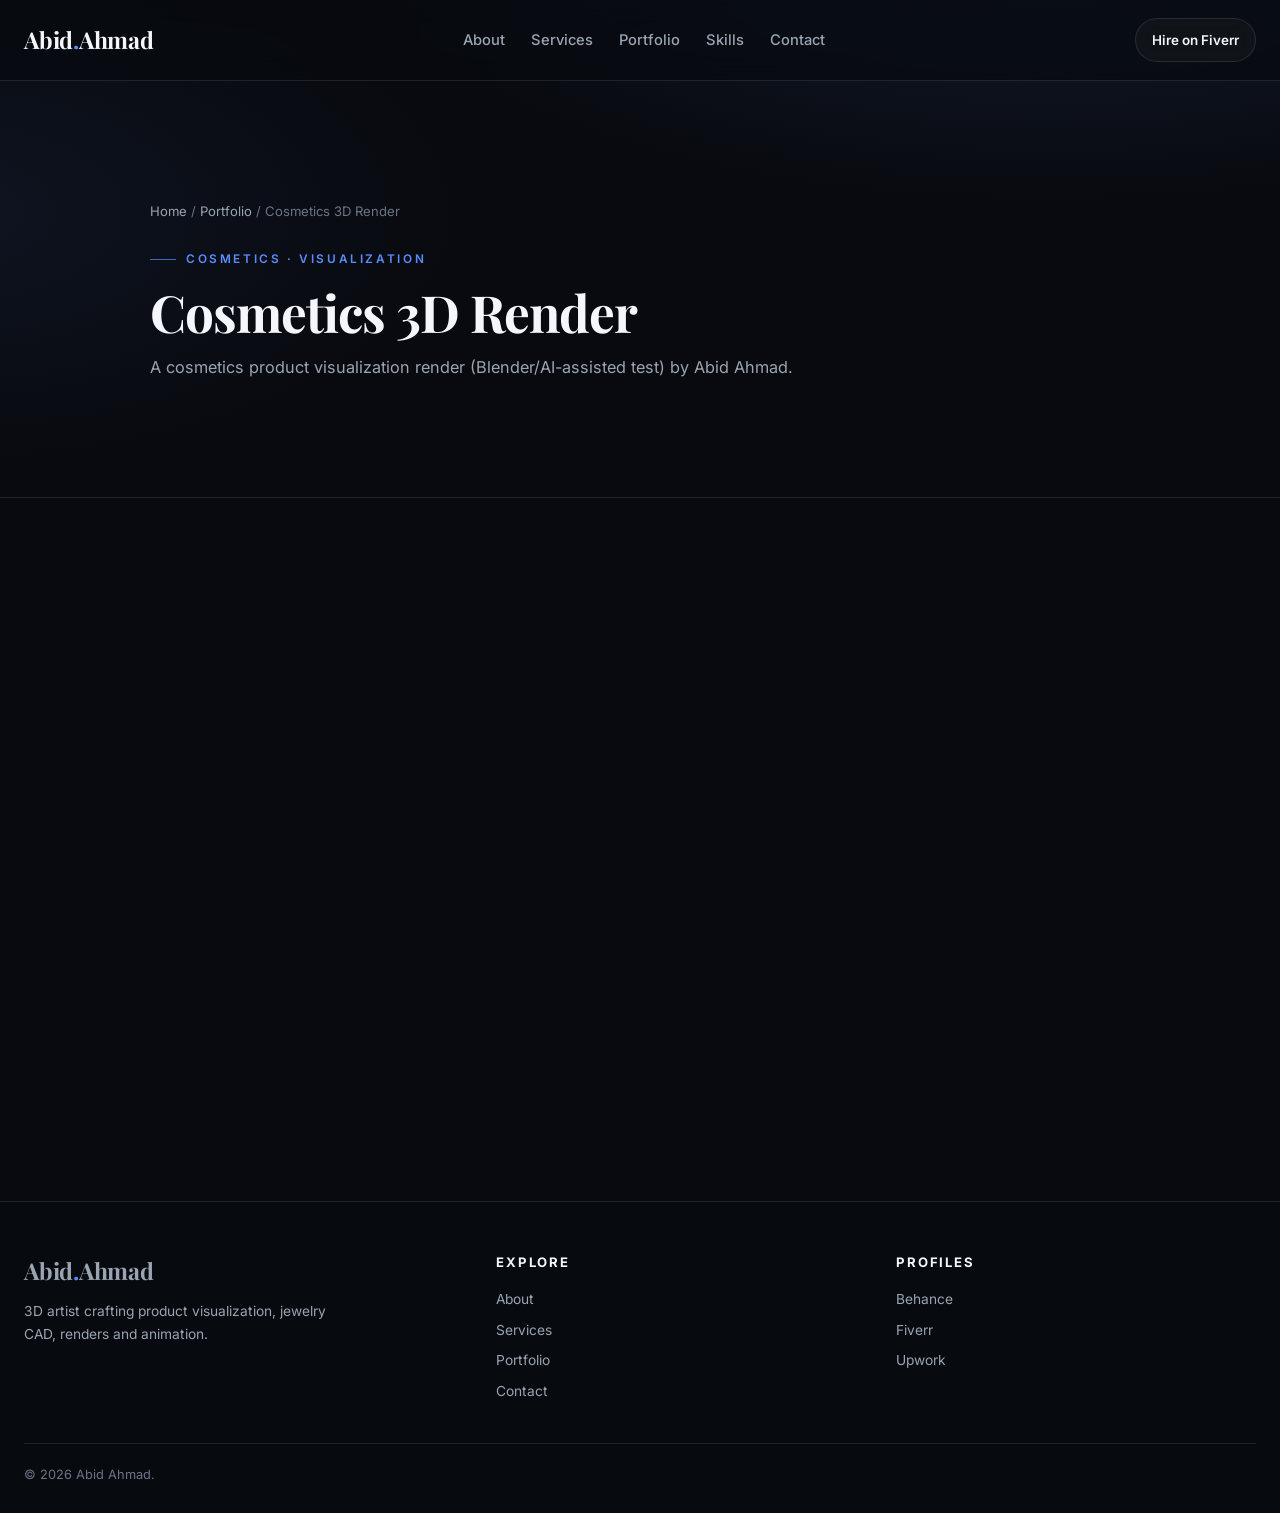
<file: projects/cosmetics.html>
<!DOCTYPE html>
<html lang="en">
<head>
<meta charset="UTF-8">
<meta name="viewport" content="width=device-width,initial-scale=1">
<title>Cosmetics 3D Render — Abid Ahmad</title>
<meta name="description" content="Case study: cosmetics product 3D render by Abid Ahmad (including AI-assisted Blender render test).">
<link rel="canonical" href="https://abidahmad3d.org/projects/cosmetics.html">
<meta property="og:title" content="Cosmetics 3D Render — Abid Ahmad">
<meta property="og:image" content="https://abidahmad3d.org/assets/cosmeticsblndrndrAItest.jpg">
<link rel="icon" type="image/svg+xml" href="data:image/svg+xml,%3Csvg xmlns='http://www.w3.org/2000/svg' viewBox='0 0 64 64'%3E%3Crect width='64' height='64' rx='14' fill='%23080a0f'/%3E%3Ctext x='50%25' y='54%25' text-anchor='middle' font-family='serif' font-size='34' fill='%235b8cff'%3EAA%3C/text%3E%3C/svg%3E">
<link rel="preconnect" href="https://fonts.googleapis.com">
<link rel="preconnect" href="https://fonts.gstatic.com" crossorigin>
<link href="https://fonts.googleapis.com/css2?family=Inter:wght@300;400;500;600;700&family=Playfair+Display:wght@600;700&display=swap" rel="stylesheet">
<link rel="stylesheet" href="../styles.css">
</head>
<body>
<header class="site-header">
  <div class="container nav">
    <a class="logo" href="../index.html">Abid<span>.</span>Ahmad</a>
    <button class="hamburger" id="hamburger" aria-label="Toggle menu">☰</button>
    <nav class="nav-links" id="navlinks" aria-label="Primary">
      <a href="../index.html#about">About</a><a href="../index.html#services">Services</a><a href="../index.html#portfolio">Portfolio</a><a href="../index.html#skills">Skills</a><a href="../index.html#contact">Contact</a>
    </nav>
    <div class="nav-cta"><a class="btn btn--ghost btn--sm" href="https://www.fiverr.com/abidahmadullah" target="_blank" rel="noopener">Hire on Fiverr</a></div>
  </div>
</header>
<section class="page-hero">
  <div class="container">
    <div class="breadcrumbs"><a href="../index.html">Home</a> / <a href="../index.html#portfolio">Portfolio</a> / Cosmetics 3D Render</div>
    <span class="kicker">Cosmetics · Visualization</span>
    <h1 class="section-title" style="font-size:clamp(2.2rem,4vw,3.4rem)">Cosmetics 3D Render</h1>
    <p class="section-sub" style="max-width:760px">A cosmetics product visualization render (Blender/AI-assisted test) by Abid Ahmad.</p>
  </div>
</section>
<main class="section">
  <div class="container case-grid">
    <div class="case-hero-img reveal">
      <img src="../assets/cosmeticsblndrndrAItest.jpg" alt="Cosmetics 3D render">
    </div>
    <div class="case-body reveal">
      <div class="case-meta">
        <div><strong>Category</strong><span>Cosmetics</span></div>
        <div><strong>Focus</strong><span>Product visualization</span></div>
        <div><strong>Source</strong><span>Local asset (cosmeticsblndrndrAItest.jpg)</span></div>
        <div><strong>Status</strong><span>Case study draft</span></div>
      </div>
      <h2>Project overview</h2>
      <p>Cosmetics product render created as a visualization test. Specific product, client, and production details are available on request; placeholders are used rather than invented information.</p>
      <div style="margin-top:30px;display:flex;gap:12px;flex-wrap:wrap">
        <a class="btn btn--primary" href="../index.html#contact">Discuss a similar project</a>
      </div>
    </div>
  </div>
</main>
<footer>
  <div class="container footer-grid">
    <div><div class="logo" style="margin-bottom:10px">Abid<span>.</span>Ahmad</div><p style="color:var(--muted);font-size:.86rem;margin:0;max-width:320px">3D artist crafting product visualization, jewelry CAD, renders and animation.</p></div>
    <div><h5>Explore</h5><a href="../index.html#about">About</a><a href="../index.html#services">Services</a><a href="../index.html#portfolio">Portfolio</a><a href="../index.html#contact">Contact</a></div>
    <div><h5>Profiles</h5><a href="https://www.behance.net/abidahmadullah3d" target="_blank" rel="noopener">Behance</a><a href="https://www.fiverr.com/abidahmadullah" target="_blank" rel="noopener">Fiverr</a><a href="https://www.upwork.com/freelancers/~01fbfe8b749241e0c5" target="_blank" rel="noopener">Upwork</a></div>
  </div>
  <div class="container footer-bottom"><div>© <span id="yr"></span> Abid Ahmad.</div></div>
</footer>
<script>
  const hamburger=document.getElementById('hamburger');const navlinks=document.getElementById('navlinks');
  hamburger?.addEventListener('click',()=>navlinks.classList.toggle('open'));
  navlinks?.querySelectorAll('a').forEach(a=>a.addEventListener('click',()=>navlinks.classList.remove('open')));
  const yr=document.getElementById('yr');if(yr)yr.textContent=new Date().getFullYear();
</script>
</body>
</html>
</file>
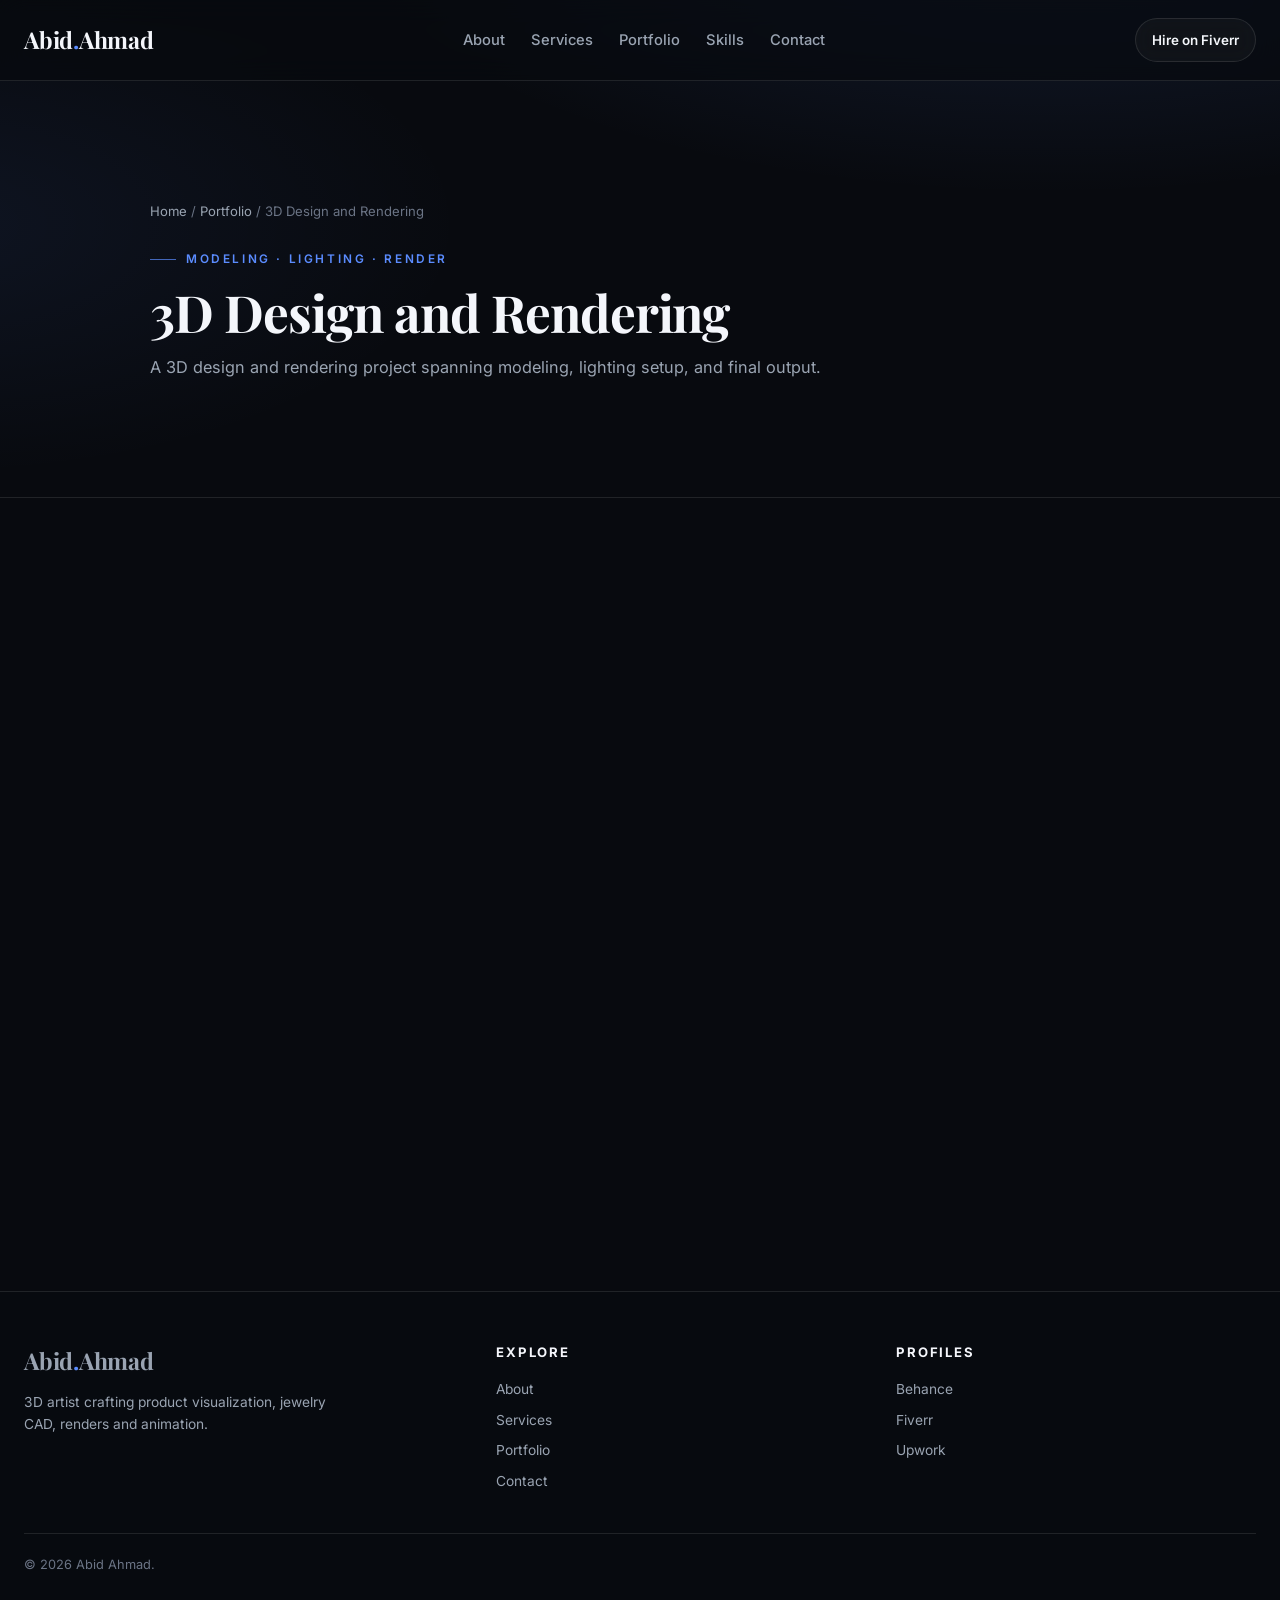
<file: projects/design-render.html>
<!DOCTYPE html>
<html lang="en">
<head>
<meta charset="UTF-8">
<meta name="viewport" content="width=device-width,initial-scale=1">
<title>3D Design and Rendering — Abid Ahmad</title>
<meta name="description" content="Case study: 3D design and rendering by Abid Ahmad covering modeling, lighting and render.">
<link rel="canonical" href="https://abidahmad3d.org/projects/design-render.html">
<meta property="og:title" content="3D Design and Rendering — Abid Ahmad">
<meta property="og:image" content="https://abidahmad3d.org/assets/design-render.png">
<link rel="icon" type="image/svg+xml" href="data:image/svg+xml,%3Csvg xmlns='http://www.w3.org/2000/svg' viewBox='0 0 64 64'%3E%3Crect width='64' height='64' rx='14' fill='%23080a0f'/%3E%3Ctext x='50%25' y='54%25' text-anchor='middle' font-family='serif' font-size='34' fill='%235b8cff'%3EAA%3C/text%3E%3C/svg%3E">
<link rel="preconnect" href="https://fonts.googleapis.com">
<link rel="preconnect" href="https://fonts.gstatic.com" crossorigin>
<link href="https://fonts.googleapis.com/css2?family=Inter:wght@300;400;500;600;700&family=Playfair+Display:wght@600;700&display=swap" rel="stylesheet">
<link rel="stylesheet" href="../styles.css">
</head>
<body>
<header class="site-header">
  <div class="container nav">
    <a class="logo" href="../index.html">Abid<span>.</span>Ahmad</a>
    <button class="hamburger" id="hamburger" aria-label="Toggle menu">☰</button>
    <nav class="nav-links" id="navlinks" aria-label="Primary">
      <a href="../index.html#about">About</a><a href="../index.html#services">Services</a><a href="../index.html#portfolio">Portfolio</a><a href="../index.html#skills">Skills</a><a href="../index.html#contact">Contact</a>
    </nav>
    <div class="nav-cta"><a class="btn btn--ghost btn--sm" href="https://www.fiverr.com/abidahmadullah" target="_blank" rel="noopener">Hire on Fiverr</a></div>
  </div>
</header>
<section class="page-hero">
  <div class="container">
    <div class="breadcrumbs"><a href="../index.html">Home</a> / <a href="../index.html#portfolio">Portfolio</a> / 3D Design and Rendering</div>
    <span class="kicker">Modeling · Lighting · Render</span>
    <h1 class="section-title" style="font-size:clamp(2.2rem,4vw,3.4rem)">3D Design and Rendering</h1>
    <p class="section-sub" style="max-width:760px">A 3D design and rendering project spanning modeling, lighting setup, and final output.</p>
  </div>
</section>
<main class="section">
  <div class="container case-grid">
    <div class="case-hero-img reveal">
      <img src="../assets/design-render.png" alt="3D design and rendering">
    </div>
    <div class="case-body reveal">
      <div class="case-meta">
        <div><strong>Category</strong><span>3D Design</span></div>
        <div><strong>Focus</strong><span>Modeling, lighting, render</span></div>
        <div><strong>Source</strong><span>Published on Behance</span></div>
      </div>
      <h2>Project overview</h2>
      <p>Combines modeling, lighting, and rendering work into a single presented piece, demonstrating end-to-end 3D visualization capability.</p>
      <h2>Notes</h2>
      <p>Client context and production specifics beyond the Behance publication are intentionally not fabricated.</p>
      <div style="margin-top:30px;display:flex;gap:12px;flex-wrap:wrap">
        <a class="btn btn--primary" href="../index.html#contact">Discuss a similar project</a>
        <a class="btn btn--ghost" href="https://www.behance.net/gallery/211129597/3D-design-and-rendering" target="_blank" rel="noopener">View on Behance ↗</a>
      </div>
    </div>
  </div>
</main>
<footer>
  <div class="container footer-grid">
    <div><div class="logo" style="margin-bottom:10px">Abid<span>.</span>Ahmad</div><p style="color:var(--muted);font-size:.86rem;margin:0;max-width:320px">3D artist crafting product visualization, jewelry CAD, renders and animation.</p></div>
    <div><h5>Explore</h5><a href="../index.html#about">About</a><a href="../index.html#services">Services</a><a href="../index.html#portfolio">Portfolio</a><a href="../index.html#contact">Contact</a></div>
    <div><h5>Profiles</h5><a href="https://www.behance.net/abidahmadullah3d" target="_blank" rel="noopener">Behance</a><a href="https://www.fiverr.com/abidahmadullah" target="_blank" rel="noopener">Fiverr</a><a href="https://www.upwork.com/freelancers/~01fbfe8b749241e0c5" target="_blank" rel="noopener">Upwork</a></div>
  </div>
  <div class="container footer-bottom"><div>© <span id="yr"></span> Abid Ahmad.</div></div>
</footer>
<script>
  const hamburger=document.getElementById('hamburger');const navlinks=document.getElementById('navlinks');
  hamburger?.addEventListener('click',()=>navlinks.classList.toggle('open'));
  navlinks?.querySelectorAll('a').forEach(a=>a.addEventListener('click',()=>navlinks.classList.remove('open')));
  const yr=document.getElementById('yr');if(yr)yr.textContent=new Date().getFullYear();
</script>
</body>
</html>
</file>
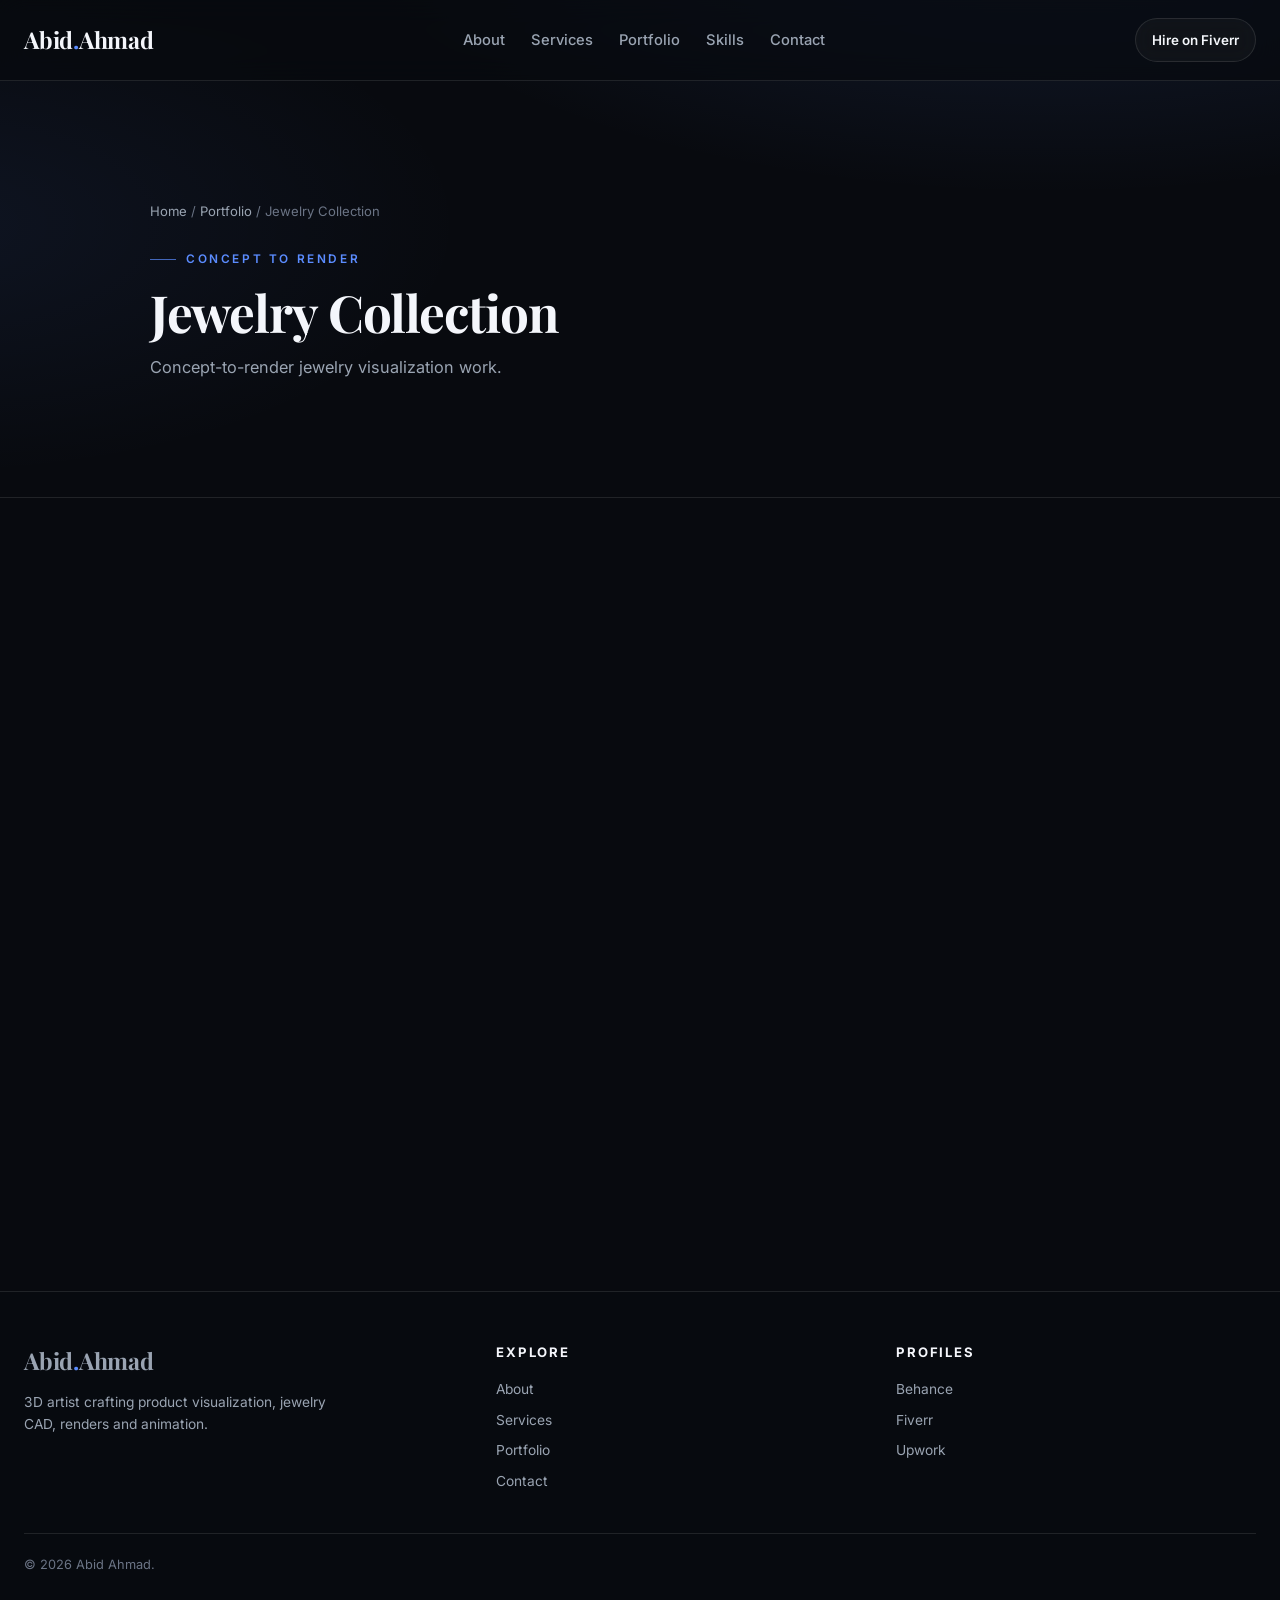
<file: projects/jewelry.html>
<!DOCTYPE html>
<html lang="en">
<head>
<meta charset="UTF-8">
<meta name="viewport" content="width=device-width,initial-scale=1">
<title>Jewelry Collection — Abid Ahmad</title>
<meta name="description" content="Case study: jewelry 3D design rendered from concept by Abid Ahmad.">
<link rel="canonical" href="https://abidahmad3d.org/projects/jewelry.html">
<meta property="og:title" content="Jewelry Collection — Abid Ahmad">
<meta property="og:image" content="https://abidahmad3d.org/assets/jewelry.jpg">
<link rel="icon" type="image/svg+xml" href="data:image/svg+xml,%3Csvg xmlns='http://www.w3.org/2000/svg' viewBox='0 0 64 64'%3E%3Crect width='64' height='64' rx='14' fill='%23080a0f'/%3E%3Ctext x='50%25' y='54%25' text-anchor='middle' font-family='serif' font-size='34' fill='%235b8cff'%3EAA%3C/text%3E%3C/svg%3E">
<link rel="preconnect" href="https://fonts.googleapis.com">
<link rel="preconnect" href="https://fonts.gstatic.com" crossorigin>
<link href="https://fonts.googleapis.com/css2?family=Inter:wght@300;400;500;600;700&family=Playfair+Display:wght@600;700&display=swap" rel="stylesheet">
<link rel="stylesheet" href="../styles.css">
</head>
<body>
<header class="site-header">
  <div class="container nav">
    <a class="logo" href="../index.html">Abid<span>.</span>Ahmad</a>
    <button class="hamburger" id="hamburger" aria-label="Toggle menu">☰</button>
    <nav class="nav-links" id="navlinks" aria-label="Primary">
      <a href="../index.html#about">About</a><a href="../index.html#services">Services</a><a href="../index.html#portfolio">Portfolio</a><a href="../index.html#skills">Skills</a><a href="../index.html#contact">Contact</a>
    </nav>
    <div class="nav-cta"><a class="btn btn--ghost btn--sm" href="https://www.fiverr.com/abidahmadullah" target="_blank" rel="noopener">Hire on Fiverr</a></div>
  </div>
</header>
<section class="page-hero">
  <div class="container">
    <div class="breadcrumbs"><a href="../index.html">Home</a> / <a href="../index.html#portfolio">Portfolio</a> / Jewelry Collection</div>
    <span class="kicker">Concept to render</span>
    <h1 class="section-title" style="font-size:clamp(2.2rem,4vw,3.4rem)">Jewelry Collection</h1>
    <p class="section-sub" style="max-width:760px">Concept-to-render jewelry visualization work.</p>
  </div>
</section>
<main class="section">
  <div class="container case-grid">
    <div class="case-hero-img reveal">
      <img src="../assets/jewelry.jpg" alt="Jewelry 3D design">
    </div>
    <div class="case-body reveal">
      <div class="case-meta">
        <div><strong>Category</strong><span>Jewelry 3D</span></div>
        <div><strong>Focus</strong><span>Concept to render</span></div>
        <div><strong>Source</strong><span>Published on Behance</span></div>
      </div>
      <h2>Project overview</h2>
      <p>A jewelry visualization project taking pieces from concept direction through to final rendered presentation imagery.</p>
      <h2>Notes</h2>
      <p>Additional brief, timeline, and process detail are not documented in the available sources and are left as placeholders.</p>
      <div style="margin-top:30px;display:flex;gap:12px;flex-wrap:wrap">
        <a class="btn btn--primary" href="../index.html#contact">Discuss a similar project</a>
        <a class="btn btn--ghost" href="https://www.behance.net/gallery/225939955/Jewelry" target="_blank" rel="noopener">View on Behance ↗</a>
      </div>
    </div>
  </div>
</main>
<footer>
  <div class="container footer-grid">
    <div><div class="logo" style="margin-bottom:10px">Abid<span>.</span>Ahmad</div><p style="color:var(--muted);font-size:.86rem;margin:0;max-width:320px">3D artist crafting product visualization, jewelry CAD, renders and animation.</p></div>
    <div><h5>Explore</h5><a href="../index.html#about">About</a><a href="../index.html#services">Services</a><a href="../index.html#portfolio">Portfolio</a><a href="../index.html#contact">Contact</a></div>
    <div><h5>Profiles</h5><a href="https://www.behance.net/abidahmadullah3d" target="_blank" rel="noopener">Behance</a><a href="https://www.fiverr.com/abidahmadullah" target="_blank" rel="noopener">Fiverr</a><a href="https://www.upwork.com/freelancers/~01fbfe8b749241e0c5" target="_blank" rel="noopener">Upwork</a></div>
  </div>
  <div class="container footer-bottom"><div>© <span id="yr"></span> Abid Ahmad.</div></div>
</footer>
<script>
  const hamburger=document.getElementById('hamburger');const navlinks=document.getElementById('navlinks');
  hamburger?.addEventListener('click',()=>navlinks.classList.toggle('open'));
  navlinks?.querySelectorAll('a').forEach(a=>a.addEventListener('click',()=>navlinks.classList.remove('open')));
  const yr=document.getElementById('yr');if(yr)yr.textContent=new Date().getFullYear();
</script>
</body>
</html>
</file>
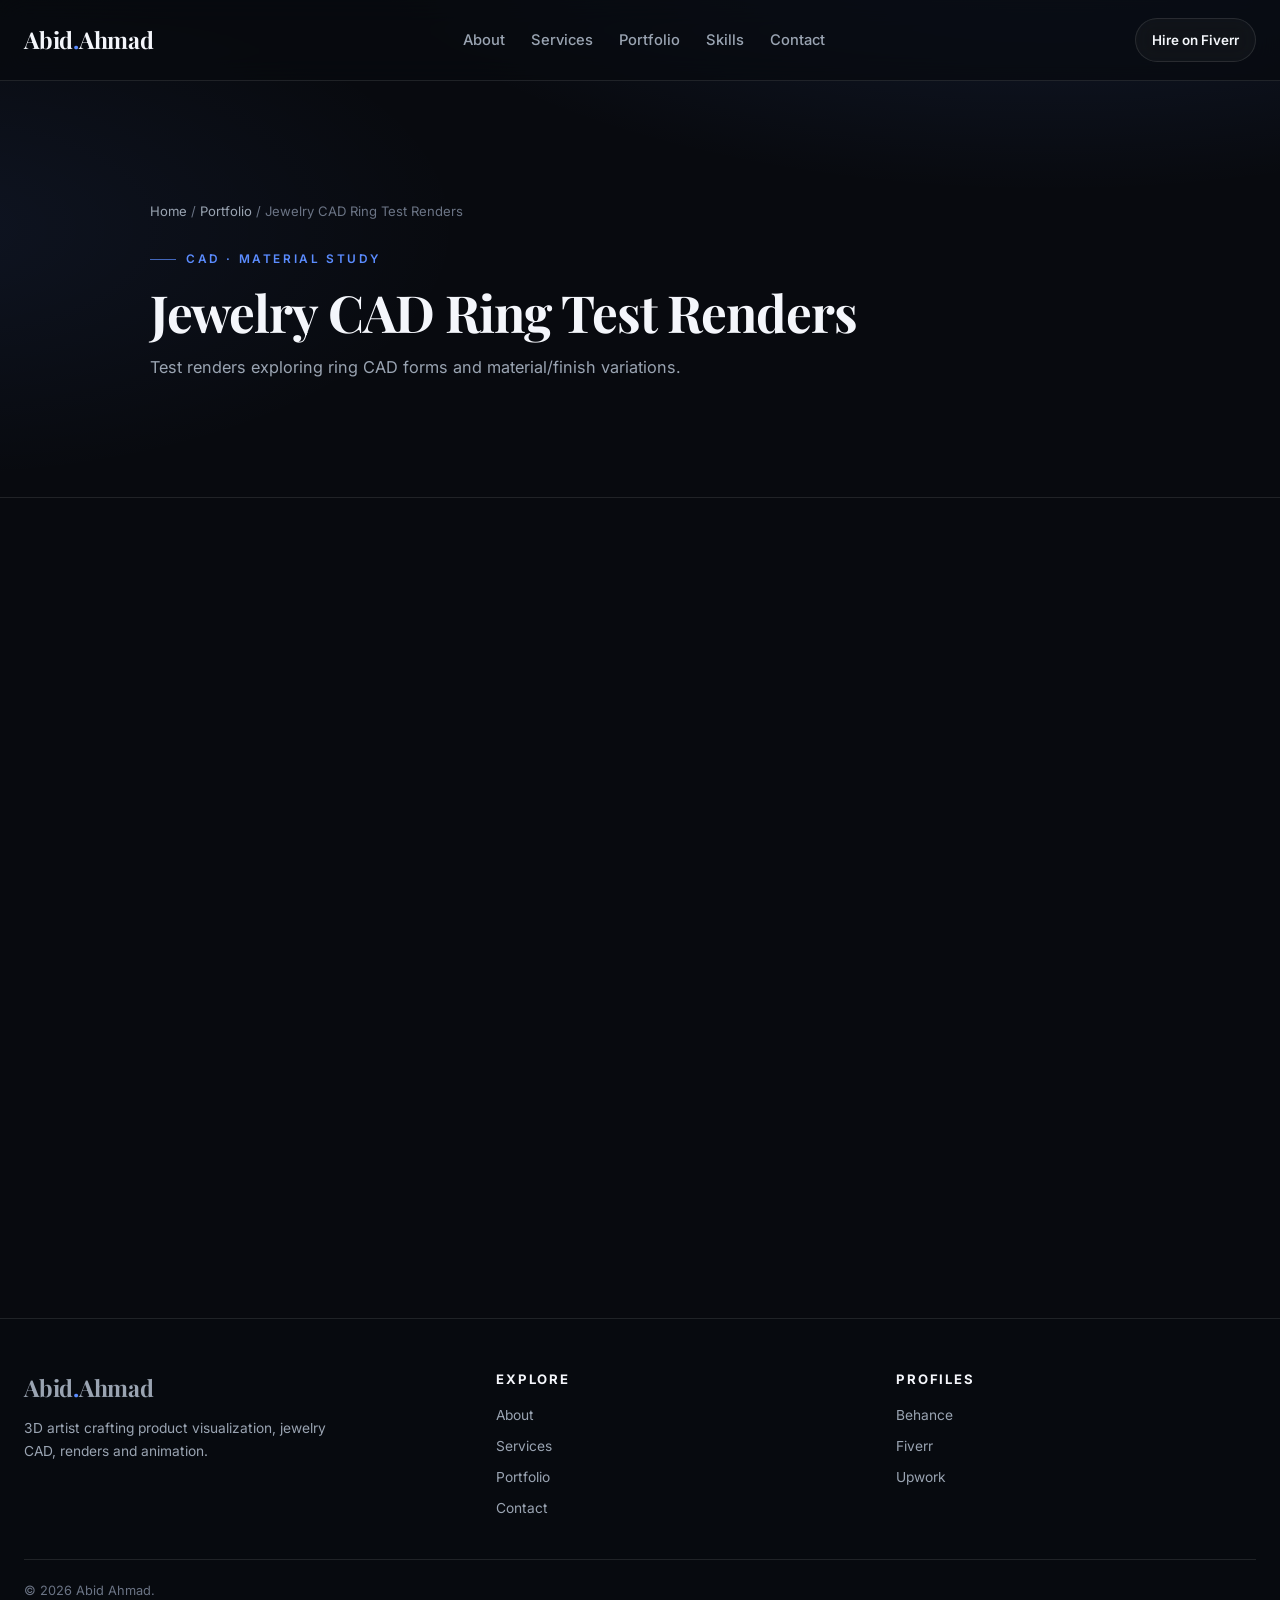
<file: projects/ring-test.html>
<!DOCTYPE html>
<html lang="en">
<head>
<meta charset="UTF-8">
<meta name="viewport" content="width=device-width,initial-scale=1">
<title>Jewelry CAD Ring Test Renders — Abid Ahmad</title>
<meta name="description" content="Case study: jewelry CAD ring test renders and material studies by Abid Ahmad.">
<link rel="canonical" href="https://abidahmad3d.org/projects/ring-test.html">
<meta property="og:title" content="Jewelry CAD Ring Test Renders — Abid Ahmad">
<meta property="og:image" content="https://abidahmad3d.org/assets/ring-test.jpg">
<link rel="icon" type="image/svg+xml" href="data:image/svg+xml,%3Csvg xmlns='http://www.w3.org/2000/svg' viewBox='0 0 64 64'%3E%3Crect width='64' height='64' rx='14' fill='%23080a0f'/%3E%3Ctext x='50%25' y='54%25' text-anchor='middle' font-family='serif' font-size='34' fill='%235b8cff'%3EAA%3C/text%3E%3C/svg%3E">
<link rel="preconnect" href="https://fonts.googleapis.com">
<link rel="preconnect" href="https://fonts.gstatic.com" crossorigin>
<link href="https://fonts.googleapis.com/css2?family=Inter:wght@300;400;500;600;700&family=Playfair+Display:wght@600;700&display=swap" rel="stylesheet">
<link rel="stylesheet" href="../styles.css">
</head>
<body>
<header class="site-header">
  <div class="container nav">
    <a class="logo" href="../index.html">Abid<span>.</span>Ahmad</a>
    <button class="hamburger" id="hamburger" aria-label="Toggle menu">☰</button>
    <nav class="nav-links" id="navlinks" aria-label="Primary">
      <a href="../index.html#about">About</a><a href="../index.html#services">Services</a><a href="../index.html#portfolio">Portfolio</a><a href="../index.html#skills">Skills</a><a href="../index.html#contact">Contact</a>
    </nav>
    <div class="nav-cta"><a class="btn btn--ghost btn--sm" href="https://www.fiverr.com/abidahmadullah" target="_blank" rel="noopener">Hire on Fiverr</a></div>
  </div>
</header>
<section class="page-hero">
  <div class="container">
    <div class="breadcrumbs"><a href="../index.html">Home</a> / <a href="../index.html#portfolio">Portfolio</a> / Jewelry CAD Ring Test Renders</div>
    <span class="kicker">CAD · Material study</span>
    <h1 class="section-title" style="font-size:clamp(2.2rem,4vw,3.4rem)">Jewelry CAD Ring Test Renders</h1>
    <p class="section-sub" style="max-width:760px">Test renders exploring ring CAD forms and material/finish variations.</p>
  </div>
</section>
<main class="section">
  <div class="container case-grid">
    <div class="case-hero-img reveal">
      <img src="../assets/ring-test.jpg" alt="Jewelry CAD ring test renders">
    </div>
    <div class="case-body reveal">
      <div class="case-meta">
        <div><strong>Category</strong><span>Jewelry CAD</span></div>
        <div><strong>Focus</strong><span>CAD forms, material study</span></div>
        <div><strong>Source</strong><span>Published on Behance</span></div>
        <div><strong>Status</strong><span>Case study draft</span></div>
      </div>
      <h2>Project overview</h2>
      <p>A set of jewelry CAD ring studies examining form, surface detail, and material response through test renders. Useful as exploration of variations prior to committing to a final print-ready design.</p>
      <h2>Notes</h2>
      <p>Specific client, brief, and production steps beyond the Behance publication are not documented here. Placeholders are used rather than invented details.</p>
      <div style="margin-top:30px;display:flex;gap:12px;flex-wrap:wrap">
        <a class="btn btn--primary" href="../index.html#contact">Discuss a similar project</a>
        <a class="btn btn--ghost" href="https://www.behance.net/gallery/226329137/Jewelry-CAD-ring-test-renders" target="_blank" rel="noopener">View on Behance ↗</a>
      </div>
    </div>
  </div>
</main>
<footer>
  <div class="container footer-grid">
    <div><div class="logo" style="margin-bottom:10px">Abid<span>.</span>Ahmad</div><p style="color:var(--muted);font-size:.86rem;margin:0;max-width:320px">3D artist crafting product visualization, jewelry CAD, renders and animation.</p></div>
    <div><h5>Explore</h5><a href="../index.html#about">About</a><a href="../index.html#services">Services</a><a href="../index.html#portfolio">Portfolio</a><a href="../index.html#contact">Contact</a></div>
    <div><h5>Profiles</h5><a href="https://www.behance.net/abidahmadullah3d" target="_blank" rel="noopener">Behance</a><a href="https://www.fiverr.com/abidahmadullah" target="_blank" rel="noopener">Fiverr</a><a href="https://www.upwork.com/freelancers/~01fbfe8b749241e0c5" target="_blank" rel="noopener">Upwork</a></div>
  </div>
  <div class="container footer-bottom"><div>© <span id="yr"></span> Abid Ahmad.</div></div>
</footer>
<script>
  const hamburger=document.getElementById('hamburger');const navlinks=document.getElementById('navlinks');
  hamburger?.addEventListener('click',()=>navlinks.classList.toggle('open'));
  navlinks?.querySelectorAll('a').forEach(a=>a.addEventListener('click',()=>navlinks.classList.remove('open')));
  const yr=document.getElementById('yr');if(yr)yr.textContent=new Date().getFullYear();
</script>
</body>
</html>
</file>
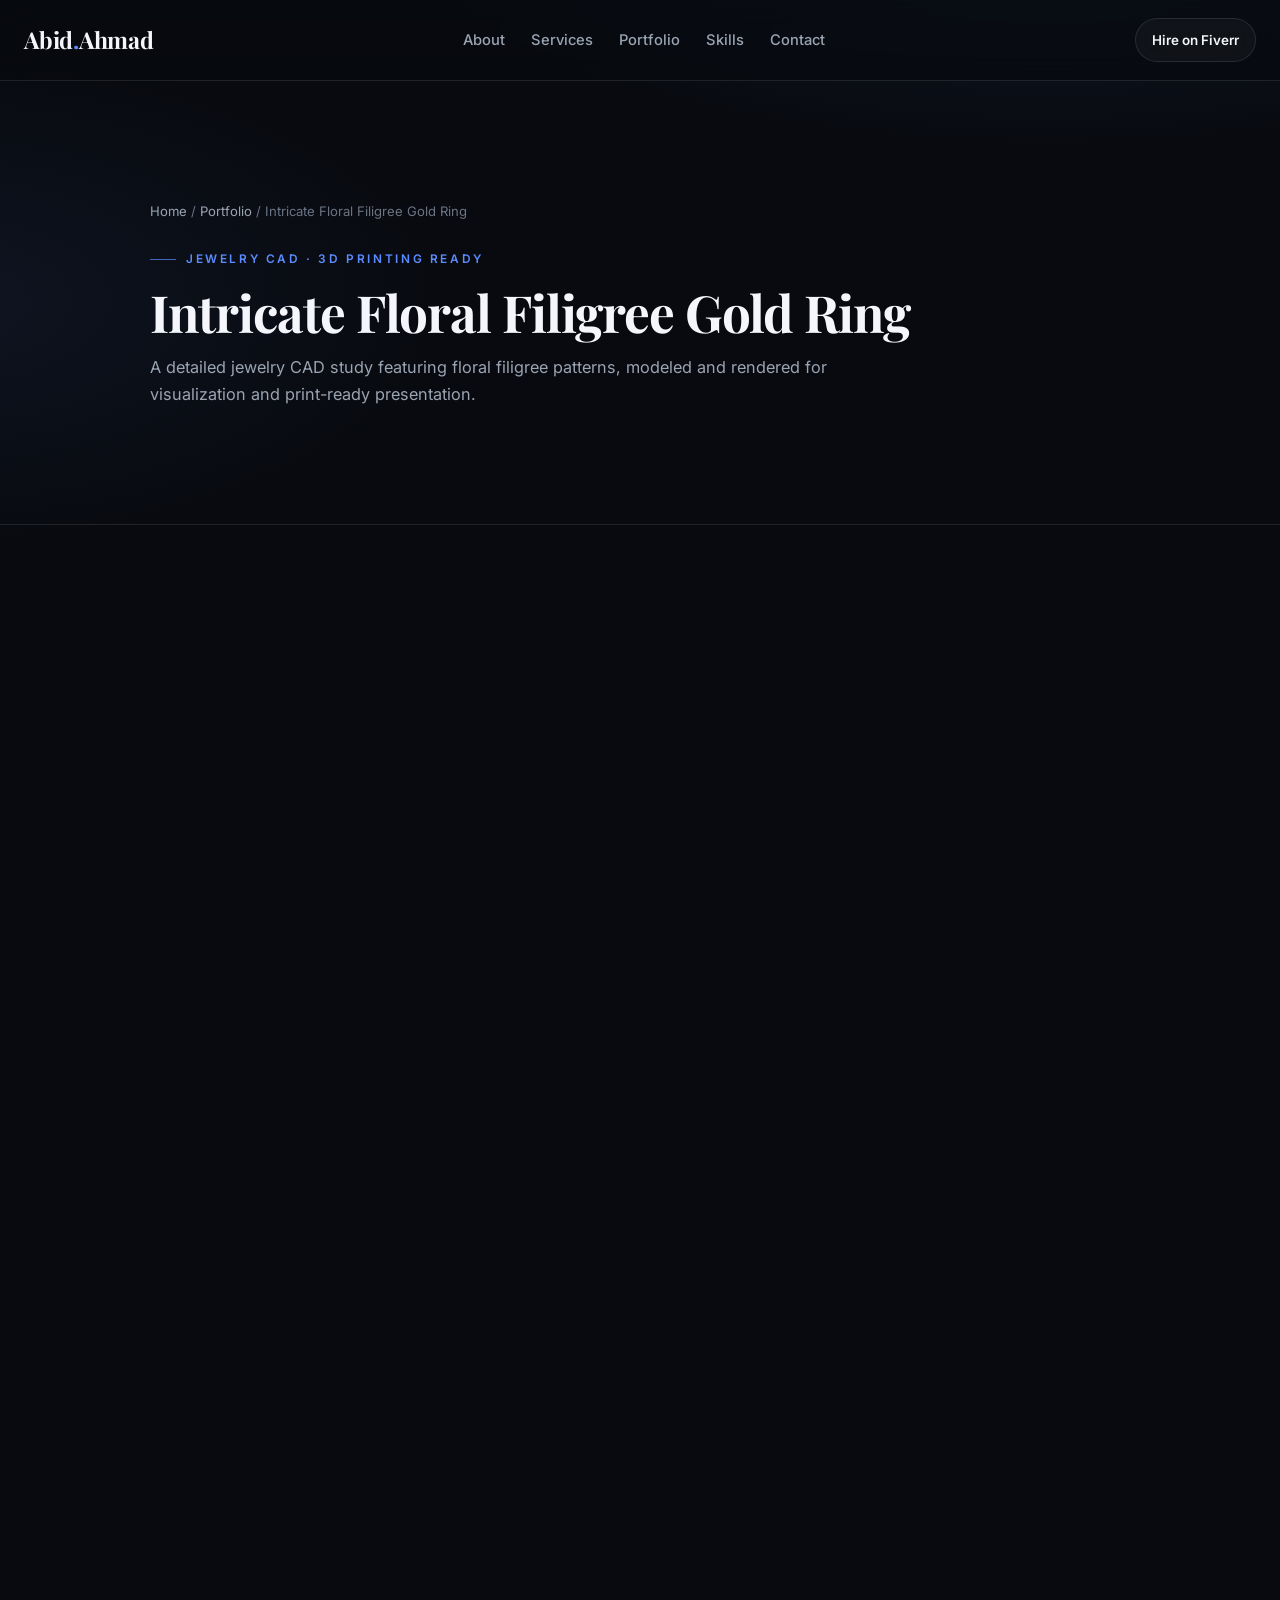
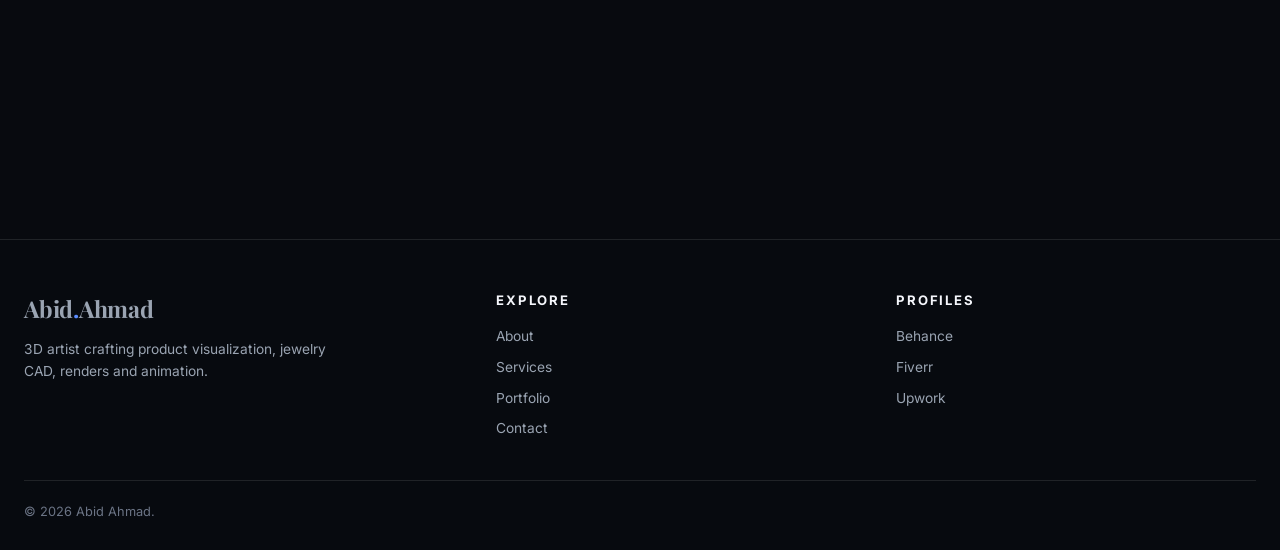
<file: projects/ring.html>
<!DOCTYPE html>
<html lang="en">
<head>
<meta charset="UTF-8">
<meta name="viewport" content="width=device-width,initial-scale=1">
<title>Intricate Floral Filigree Gold Ring — Abid Ahmad</title>
<meta name="description" content="Case study: intricate floral filigree gold ring, 3D modeled and rendered for jewelry visualization by Abid Ahmad.">
<link rel="canonical" href="https://abidahmad3d.org/projects/ring.html">
<meta property="og:title" content="Intricate Floral Filigree Gold Ring — Abid Ahmad">
<meta property="og:description" content="Jewelry CAD and rendering case study by Abid Ahmad.">
<meta property="og:type" content="article">
<meta property="og:image" content="https://abidahmad3d.org/assets/ring-main.jpg">
<link rel="icon" type="image/svg+xml" href="data:image/svg+xml,%3Csvg xmlns='http://www.w3.org/2000/svg' viewBox='0 0 64 64'%3E%3Crect width='64' height='64' rx='14' fill='%23080a0f'/%3E%3Ctext x='50%25' y='54%25' text-anchor='middle' font-family='serif' font-size='34' fill='%235b8cff'%3EAA%3C/text%3E%3C/svg%3E">
<link rel="preconnect" href="https://fonts.googleapis.com">
<link rel="preconnect" href="https://fonts.gstatic.com" crossorigin>
<link href="https://fonts.googleapis.com/css2?family=Inter:wght@300;400;500;600;700&family=Playfair+Display:wght@600;700&display=swap" rel="stylesheet">
<link rel="stylesheet" href="../styles.css">
<script type="application/ld+json">
{"@context":"https://schema.org","@type":"CreativeWork","name":"Intricate Floral Filigree Gold Ring","author":{"@type":"Person","name":"Abid Ahmad"},"image":"https://abidahmad3d.org/assets/ring-main.jpg"}
</script>
</head>
<body>

<header class="site-header">
  <div class="container nav">
    <a class="logo" href="../index.html">Abid<span>.</span>Ahmad</a>
    <button class="hamburger" id="hamburger" aria-label="Toggle menu">☰</button>
    <nav class="nav-links" id="navlinks" aria-label="Primary">
      <a href="../index.html#about">About</a>
      <a href="../index.html#services">Services</a>
      <a href="../index.html#portfolio">Portfolio</a>
      <a href="../index.html#skills">Skills</a>
      <a href="../index.html#contact">Contact</a>
    </nav>
    <div class="nav-cta"><a class="btn btn--ghost btn--sm" href="https://www.fiverr.com/abidahmadullah" target="_blank" rel="noopener">Hire on Fiverr</a></div>
  </div>
</header>

<section class="page-hero">
  <div class="container">
    <div class="breadcrumbs"><a href="../index.html">Home</a> / <a href="../index.html#portfolio">Portfolio</a> / Intricate Floral Filigree Gold Ring</div>
    <span class="kicker">Jewelry CAD · 3D Printing ready</span>
    <h1 class="section-title" style="font-size:clamp(2.2rem,4vw,3.4rem)">Intricate Floral Filigree Gold Ring</h1>
    <p class="section-sub" style="max-width:760px">A detailed jewelry CAD study featuring floral filigree patterns, modeled and rendered for visualization and print-ready presentation.</p>
  </div>
</section>

<main class="section">
  <div class="container case-grid">
    <div class="case-hero-img reveal">
      <img src="../assets/ring-main.jpg" alt="Intricate floral filigree gold ring 3D render">
      <div style="display:grid;grid-template-columns:1fr 1fr;gap:10px;padding:10px">
        <img src="../assets/ring-behance.jpg" alt="Floral filigree gold ring detail" style="border-radius:12px;aspect-ratio:4/3;object-fit:cover">
      </div>
    </div>
    <div class="case-body reveal">
      <div class="case-meta">
        <div><strong>Category</strong><span>Jewelry CAD</span></div>
        <div><strong>Deliverable</strong><span>Renders + print-ready CAD</span></div>
        <div><strong>Focus</strong><span>Precision geometry, ornamental detail</span></div>
        <div><strong>Source</strong><span>Published on Behance</span></div>
      </div>
      <h2>Project overview</h2>
      <p>This project explores an intricate floral filigree gold ring, combining delicate ornamental patterns with production-oriented CAD geometry. The goal is a visually compelling render set that also communicates buildability for 3D printing and casting workflows.</p>
      <h2>What was delivered</h2>
      <p>High-resolution renders from multiple angles, detailed close-ups that emphasize the filigree work, and a presentation-ready asset set suitable for portfolio display and client review.</p>
      <h2>Notes</h2>
      <p>Role, brief, and production details beyond what is documented on the linked Behance project have been intentionally left as placeholders rather than invented. When you have the full brief, update this case study with client, timeline, and process details.</p>
      <div style="margin-top:30px;display:flex;gap:12px;flex-wrap:wrap">
        <a class="btn btn--primary" href="../index.html#contact">Discuss a similar project</a>
        <a class="btn btn--ghost" href="https://www.behance.net/gallery/228754909/Intricate-Floral-Filigree-Gold-Ring" target="_blank" rel="noopener">View on Behance ↗</a>
      </div>
      <h2 style="margin-top:40px">Related projects</h2>
      <div class="related">
        <a class="work" href="ring-test.html"><img src="../assets/ring-test.jpg" alt="Jewelry CAD ring test renders" style="aspect-ratio:4/3;object-fit:cover;width:100%"><div class="overlay"><h4>Ring Test Renders</h4><span>CAD · Material study</span></div></a>
        <a class="work" href="jewelry.html"><img src="../assets/jewelry.jpg" alt="Jewelry collection" style="aspect-ratio:4/3;object-fit:cover;width:100%"><div class="overlay"><h4>Jewelry Collection</h4><span>Concept to render</span></div></a>
        <a class="work" href="design-render.html"><img src="../assets/design-render.png" alt="3D design and rendering" style="aspect-ratio:4/3;object-fit:cover;width:100%"><div class="overlay"><h4>3D Design &amp; Rendering</h4><span>Modeling · Render</span></div></a>
      </div>
    </div>
  </div>
</main>

<footer>
  <div class="container footer-grid">
    <div><div class="logo" style="margin-bottom:10px">Abid<span>.</span>Ahmad</div><p style="color:var(--muted);font-size:.86rem;margin:0;max-width:320px">3D artist crafting product visualization, jewelry CAD, renders and animation.</p></div>
    <div><h5>Explore</h5><a href="../index.html#about">About</a><a href="../index.html#services">Services</a><a href="../index.html#portfolio">Portfolio</a><a href="../index.html#contact">Contact</a></div>
    <div><h5>Profiles</h5><a href="https://www.behance.net/abidahmadullah3d" target="_blank" rel="noopener">Behance</a><a href="https://www.fiverr.com/abidahmadullah" target="_blank" rel="noopener">Fiverr</a><a href="https://www.upwork.com/freelancers/~01fbfe8b749241e0c5" target="_blank" rel="noopener">Upwork</a></div>
  </div>
  <div class="container footer-bottom"><div>© <span id="yr"></span> Abid Ahmad.</div></div>
</footer>

<script>
  const hamburger=document.getElementById('hamburger');const navlinks=document.getElementById('navlinks');
  hamburger?.addEventListener('click',()=>navlinks.classList.toggle('open'));
  navlinks?.querySelectorAll('a').forEach(a=>a.addEventListener('click',()=>navlinks.classList.remove('open')));
  const yr=document.getElementById('yr');if(yr)yr.textContent=new Date().getFullYear();
</script>
</body>
</html>
</file>
<file: styles.css>
/* Abid Ahmad Portfolio — premium static build */
:root{
  --bg:#080a0f;
  --bg-soft:#0f131b;
  --surface:rgba(255,255,255,.04);
  --surface-2:rgba(255,255,255,.07);
  --line:rgba(255,255,255,.10);
  --line-strong:rgba(255,255,255,.18);
  --text:#f4f6fb;
  --muted:#9aa4b2;
  --muted-2:#6b7485;
  --accent:#5b8cff;
  --accent-soft:rgba(91,140,255,.16);
  --accent-2:#93c5fd;
  --radius:20px;
  --radius-sm:12px;
  --shadow:0 24px 70px rgba(0,0,0,.55);
  --max:1240px;
  --ease:cubic-bezier(.2,.7,.2,1);
}
*{box-sizing:border-box}
html{scroll-behavior:smooth;scroll-padding-top:88px}
@media (prefers-reduced-motion:reduce){ html{scroll-behavior:auto} }
body{
  margin:0;
  font-family:'Inter',system-ui,-apple-system,Segoe UI,Roboto,Arial,sans-serif;
  background:
    radial-gradient(1200px 520px at 82% -8%, rgba(91,140,255,.16), transparent 62%),
    radial-gradient(900px 420px at -6% 14%, rgba(91,140,255,.08), transparent 60%),
    var(--bg);
  color:var(--text);
  line-height:1.65;
  -webkit-font-smoothing:antialiased;
  text-rendering:optimizeLegibility;
}
img{max-width:100%;display:block}
a{color:inherit;text-decoration:none}
:focus-visible{outline:2px solid var(--accent);outline-offset:3px;border-radius:6px}
.container{width:min(var(--max),calc(100% - 48px));margin:0 auto}
.section{padding:110px 0}
.section--tight{padding:70px 0}
.kicker{
  display:inline-flex;align-items:center;gap:10px;
  font-size:.74rem;letter-spacing:.22em;text-transform:uppercase;
  color:var(--accent);font-weight:600;margin-bottom:16px;
}
.kicker::before{content:"";width:26px;height:1px;background:var(--accent);opacity:.7}
.section-title{
  font-family:'Playfair Display',serif;
  font-size:clamp(2rem,3.6vw,3rem);
  line-height:1.08;letter-spacing:-.02em;margin:0 0 14px;
}
.section-sub{color:var(--muted);max-width:620px;margin:0 0 56px;font-size:1.02rem}

/* Header */
.site-header{
  position:sticky;top:0;z-index:60;
  backdrop-filter:saturate(1.2) blur(14px);
  -webkit-backdrop-filter:saturate(1.2) blur(14px);
  background:rgba(8,10,15,.72);
  border-bottom:1px solid var(--line);
}
.nav{display:flex;align-items:center;justify-content:space-between;gap:20px;padding:18px 0}
.logo{font-family:'Playfair Display',serif;font-size:1.45rem;font-weight:700;letter-spacing:-.01em}
.logo span{color:var(--accent)}
.nav-links{display:flex;gap:26px;align-items:center}
.nav-links a{color:var(--muted);font-size:.92rem;font-weight:500;position:relative;padding:6px 0;transition:color .25s var(--ease)}
.nav-links a::after{content:"";position:absolute;left:0;bottom:0;width:0;height:1px;background:var(--accent);transition:width .3s var(--ease)}
.nav-links a:hover{color:var(--text)}.nav-links a:hover::after{width:100%}
.nav-cta{display:flex;gap:12px}
.hamburger{display:none;background:none;border:1px solid var(--line);color:var(--text);font-size:1.1rem;cursor:pointer;padding:8px 12px;border-radius:10px}
.btn{
  display:inline-flex;align-items:center;gap:10px;
  padding:14px 24px;border-radius:999px;font-weight:600;font-size:.94rem;
  border:1px solid var(--line);background:var(--surface);color:var(--text);
  transition:transform .25s var(--ease),box-shadow .25s var(--ease),border-color .25s var(--ease),background .25s var(--ease);
  cursor:pointer;
}
.btn:hover{transform:translateY(-2px);border-color:var(--line-strong)}
.btn--primary{background:linear-gradient(135deg,var(--accent),var(--accent-2));color:#06080d;border-color:transparent;box-shadow:0 12px 34px rgba(91,140,255,.35)}
.btn--primary:hover{box-shadow:0 16px 42px rgba(91,140,255,.45)}
.btn--ghost{background:var(--surface);backdrop-filter:blur(10px)}
.btn--sm{padding:10px 16px;font-size:.84rem}

/* Hero */
.hero{position:relative;overflow:hidden;padding:100px 0 70px}
.hero-grid{display:grid;grid-template-columns:1.05fr .95fr;gap:60px;align-items:center}
.hero h1{
  font-family:'Playfair Display',serif;
  font-size:clamp(2.8rem,6vw,5.2rem);
  line-height:1.02;letter-spacing:-.035em;margin:0 0 22px;
}
.hero h1 .grad{
  background:linear-gradient(120deg,var(--text),var(--accent));
  -webkit-background-clip:text;background-clip:text;color:transparent;
}
.hero p{color:var(--muted);font-size:1.08rem;max-width:560px;margin:0 0 34px}
.hero-actions{display:flex;flex-wrap:wrap;gap:14px;margin-bottom:40px}
.stats{display:flex;gap:40px;flex-wrap:wrap}
.stat .n{font-size:1.5rem;font-weight:700;color:var(--text)}
.stat .l{font-size:.74rem;color:var(--muted);text-transform:uppercase;letter-spacing:.14em;margin-top:2px}
.hero-visual{position:relative}
.hero-card{
  border-radius:28px;overflow:hidden;border:1px solid var(--line);
  background:var(--surface);position:relative;box-shadow:var(--shadow);
}
.hero-card img{width:100%;aspect-ratio:4/5;object-fit:cover}
.hero-card::after{content:"";position:absolute;inset:0;background:linear-gradient(180deg,transparent 55%,rgba(8,10,15,.75));pointer-events:none}
.hero-badge{
  position:absolute;bottom:20px;left:20px;right:20px;
  background:rgba(8,10,15,.7);backdrop-filter:blur(12px);
  border:1px solid var(--line);border-radius:16px;padding:14px 16px;
  display:flex;justify-content:space-between;align-items:center;gap:12px;flex-wrap:wrap;
}
.hero-badge small{color:var(--muted);font-size:.74rem;display:block;margin-bottom:2px}
.hero-badge strong{font-size:.92rem}
.scroll-cue{
  position:absolute;left:50%;bottom:18px;transform:translateX(-50%);
  color:var(--muted);font-size:.74rem;letter-spacing:.2em;text-transform:uppercase;
  display:flex;flex-direction:column;align-items:center;gap:8px;
  animation:float 2.4s ease-in-out infinite;
}
.scroll-cue span{width:1px;height:34px;background:linear-gradient(var(--accent),transparent)}
@keyframes float{0%,100%{transform:translateX(-50%) translateY(0)}50%{transform:translateX(-50%) translateY(6px)}}
@media (prefers-reduced-motion:reduce){.scroll-cue{animation:none}}

/* About */
.about-grid{display:grid;grid-template-columns:.85fr 1.15fr;gap:70px;align-items:start}
.about-photo{border-radius:24px;overflow:hidden;border:1px solid var(--line);position:sticky;top:100px}
.about-photo img{width:100%;aspect-ratio:4/5;object-fit:cover}
.about-text p{color:var(--muted);margin:0 0 16px}
.chips{display:flex;flex-wrap:wrap;gap:10px;margin-top:26px}
.chip{
  padding:9px 15px;border-radius:999px;background:var(--surface);
  border:1px solid var(--line);font-size:.84rem;color:var(--text);
  transition:border-color .25s var(--ease),background .25s var(--ease);
}
.chip:hover{border-color:var(--accent);background:var(--accent-soft)}

/* Services */
.services{display:grid;grid-template-columns:repeat(3,1fr);gap:22px}
.card{
  background:var(--surface);border:1px solid var(--line);border-radius:var(--radius);
  padding:30px 28px;transition:transform .3s var(--ease),border-color .3s var(--ease),background .3s var(--ease);
  position:relative;overflow:hidden;
}
.card::before{content:"";position:absolute;inset:auto 0 0 0;height:0;background:linear-gradient(90deg,var(--accent),transparent);transition:height .3s var(--ease);opacity:.35}
.card:hover{transform:translateY(-6px);border-color:rgba(91,140,255,.45);background:var(--surface-2)}
.card:hover::before{height:2px}
.icon{
  width:48px;height:48px;border-radius:14px;display:grid;place-items:center;
  background:linear-gradient(135deg,rgba(91,140,255,.18),rgba(91,140,255,.05));
  color:var(--accent);margin-bottom:20px;font-size:1.25rem;border:1px solid rgba(91,140,255,.25);
}
.card h3{margin:0 0 10px;font-size:1.18rem;letter-spacing:-.01em}
.card p{color:var(--muted);font-size:.92rem;margin:0;line-height:1.6}
.card .deliverables{margin-top:14px;color:var(--muted-2);font-size:.82rem}
.card .card-cta{display:inline-block;margin-top:16px;color:var(--accent);font-size:.86rem;font-weight:600}

/* Portfolio */
.filters{display:flex;gap:10px;margin-bottom:30px;flex-wrap:wrap}
.filter{
  padding:9px 18px;border-radius:999px;border:1px solid var(--line);
  background:transparent;color:var(--muted);cursor:pointer;font-size:.85rem;font-weight:500;
  transition:all .25s var(--ease);
}
.filter.active,.filter:hover{color:#06080d;background:var(--accent);border-color:var(--accent)}
.grid{display:grid;grid-template-columns:repeat(3,1fr);gap:20px}
.work{
  position:relative;border-radius:18px;overflow:hidden;border:1px solid var(--line);
  background:var(--surface);cursor:pointer;transition:transform .35s var(--ease),border-color .35s var(--ease);
}
.work:hover{transform:translateY(-4px);border-color:rgba(91,140,255,.4)}
.work img{aspect-ratio:4/3;object-fit:cover;width:100%;transition:transform .6s var(--ease)}
.work:hover img{transform:scale(1.07)}
.work .overlay{
  position:absolute;inset:0;
  background:linear-gradient(180deg,transparent 38%,rgba(8,10,15,.88));
  display:flex;flex-direction:column;justify-content:flex-end;padding:22px;
  transition:opacity .25s var(--ease);
}
.work .overlay h4{margin:0;font-size:1.05rem;letter-spacing:-.01em}
.work .overlay span{font-size:.78rem;color:var(--muted);margin-top:3px}
.case-link{display:inline-block;margin-top:10px;color:var(--accent);font-size:.8rem;font-weight:600;opacity:0;transform:translateY(4px);transition:all .3s var(--ease)}
.work:hover .case-link{opacity:1;transform:translateY(0)}
.work.hidden{display:none}
.work::after{content:"View";position:absolute;top:16px;right:16px;padding:6px 12px;border-radius:999px;background:rgba(8,10,15,.65);backdrop-filter:blur(8px);border:1px solid var(--line);font-size:.74rem;color:var(--accent);opacity:0;transform:translateY(-4px);transition:all .3s var(--ease)}
.work:hover::after{opacity:1;transform:translateY(0)}

/* Lightbox */
.lightbox{position:fixed;inset:0;background:rgba(8,10,15,.92);display:none;align-items:center;justify-content:center;z-index:100;padding:24px;backdrop-filter:blur(4px)}
.lightbox.open{display:flex}
.lightbox img{max-height:82vh;max-width:92vw;border-radius:16px;box-shadow:var(--shadow);transition:transform .3s var(--ease)}
.lightbox .close{position:absolute;top:18px;right:24px;color:#fff;font-size:2rem;cursor:pointer;background:none;border:0;line-height:1}
.lightbox .cap{position:absolute;bottom:20px;left:50%;transform:translateX(-50%);color:#fff;text-align:center;max-width:90vw}
.lightbox .cap h4{margin:0;font-size:1.05rem}.lightbox .cap span{color:var(--muted);font-size:.84rem}

/* Skills */
.skills-grid{display:grid;grid-template-columns:repeat(3,1fr);gap:22px}
.skill-group{border:1px solid var(--line);border-radius:var(--radius);padding:26px 26px;background:var(--surface)}
.skill-group h3{font-size:1.02rem;margin:0 0 12px;color:var(--accent);font-weight:600}
.skill-group ul{list-style:none;padding:0;margin:0;display:flex;flex-direction:column;gap:8px}
.skill-group li{color:var(--muted);font-size:.9rem;display:flex;align-items:center;gap:8px}
.skill-group li::before{content:"";width:5px;height:5px;border-radius:50%;background:var(--accent);opacity:.7}
.workflow{margin-top:40px;display:grid;grid-template-columns:repeat(4,1fr);gap:18px}
.step{border-left:1px solid var(--line);padding:18px 0 0 18px}
.step .num{color:var(--accent);font-size:.78rem;letter-spacing:.16em;font-weight:600;margin-bottom:6px}
.step h4{margin:0 0 6px;font-size:1rem}
.step p{color:var(--muted);font-size:.86rem;margin:0}

/* Profiles / credibility */
.profiles{display:grid;grid-template-columns:repeat(3,1fr);gap:22px}
.profile{
  border:1px solid var(--line);border-radius:var(--radius);padding:30px 28px;
  background:var(--surface);display:flex;flex-direction:column;gap:14px;
  transition:transform .3s var(--ease),border-color .3s var(--ease);
}
.profile:hover{transform:translateY(-6px);border-color:rgba(91,140,255,.4)}
.profile .brand{font-size:1.2rem;font-weight:700}
.profile .desc{color:var(--muted);font-size:.9rem;flex:1}
.profile .meta{color:var(--muted-2);font-size:.78rem}
.cred{
  display:grid;grid-template-columns:repeat(4,1fr);gap:18px;margin-top:40px;
  border-top:1px solid var(--line);padding-top:40px;
}
.cred div{color:var(--muted);font-size:.84rem}
.cred strong{display:block;color:var(--text);font-size:1.1rem;margin-bottom:2px}

/* Contact */
.contact-grid{display:grid;grid-template-columns:.85fr 1.15fr;gap:46px}
.contact-info{display:flex;flex-direction:column;gap:16px}
.info-row{display:flex;gap:14px;align-items:flex-start;padding:18px;border:1px solid var(--line);border-radius:14px;background:var(--surface)}
.info-row .ic{color:var(--accent);font-size:1.1rem;min-width:18px}
.info-row .txt strong{display:block;font-size:.94rem;margin-bottom:2px}
.info-row .txt span{color:var(--muted);font-size:.88rem}
.socials{display:flex;gap:12px}
.socials a{width:38px;height:38px;display:grid;place-items:center;border:1px solid var(--line);border-radius:10px;color:var(--muted);font-size:.8rem;font-weight:600;transition:all .25s var(--ease)}
.socials a:hover{border-color:var(--accent);color:var(--accent)}
.form-status{font-size:.86rem;min-height:1.2em}
.form-status.ok{color:#6ee7b7}.form-status.err{color:#fca5a5}
form.contact-form{display:flex;flex-direction:column;gap:14px}
.field{display:flex;flex-direction:column;gap:6px}
.field label{font-size:.84rem;color:var(--muted)}
.field input,.field select,.field textarea{
  background:var(--surface);border:1px solid var(--line);color:var(--text);
  padding:13px 14px;border-radius:12px;font-family:inherit;font-size:.95rem;
  transition:border-color .2s var(--ease),background .2s var(--ease);
}
.field input:focus,.field select:focus,.field textarea:focus{outline:none;border-color:var(--accent);background:var(--surface-2)}
.field textarea{min-height:150px;resize:vertical}
.field.error input,.field.error textarea,.field.error select{border-color:#f87171}
.err-msg{font-size:.78rem;color:#fca5a5;min-height:1em;display:none}
.field.error .err-msg{display:block}
.btn[disabled]{opacity:.6;cursor:not-allowed;transform:none}

/* Footer */
footer{border-top:1px solid var(--line);padding:50px 0 28px;color:var(--muted);font-size:.86rem;background:rgba(8,10,15,.6)}
.footer-grid{display:grid;grid-template-columns:1.2fr 1fr 1fr;gap:40px;margin-bottom:32px}
.footer-grid h5{color:var(--text);font-size:.82rem;letter-spacing:.14em;text-transform:uppercase;margin:0 0 14px}
.footer-grid a{color:var(--muted);display:block;margin-bottom:8px;transition:color .2s var(--ease)}
.footer-grid a:hover{color:var(--accent)}
.footer-bottom{border-top:1px solid var(--line);padding-top:20px;display:flex;justify-content:space-between;gap:16px;flex-wrap:wrap;color:var(--muted-2);font-size:.8rem}
.back-top{position:fixed;right:22px;bottom:22px;width:42px;height:42px;border-radius:50%;border:1px solid var(--line);background:rgba(8,10,15,.8);backdrop-filter:blur(10px);color:var(--text);display:grid;place-items:center;cursor:pointer;opacity:0;pointer-events:none;transition:opacity .3s var(--ease),transform .3s var(--ease);z-index:40}
.back-top.show{opacity:1;pointer-events:auto}
.back-top:hover{transform:translateY(-3px);border-color:var(--accent)}

/* Reveal */
.reveal{opacity:0;transform:translateY(24px);transition:opacity .8s var(--ease),transform .8s var(--ease)}
.reveal.in{opacity:1;transform:translateY(0)}
@media (prefers-reduced-motion:reduce){
  .reveal{opacity:1;transform:none;transition:none}
  html{scroll-behavior:auto}
}

/* Page header for inner pages */
.page-hero{padding:120px 0 60px;border-bottom:1px solid var(--line)}
.page-hero .container{max-width:980px}
.breadcrumbs{color:var(--muted-2);font-size:.82rem;margin-bottom:18px}
.breadcrumbs a{color:var(--muted)} .breadcrumbs a:hover{color:var(--accent)}
.case-grid{display:grid;grid-template-columns:1fr 1fr;gap:60px;align-items:start}
.case-hero-img{border-radius:24px;overflow:hidden;border:1px solid var(--line);position:sticky;top:100px}
.case-hero-img img{width:100%;aspect-ratio:4/3;object-fit:cover}
.case-body h2{font-family:'Playfair Display',serif;font-size:1.6rem;margin:32px 0 12px}
.case-body p{color:var(--muted)}
.case-meta{display:grid;grid-template-columns:repeat(2,1fr);gap:14px;margin:24px 0}
.case-meta div{padding:14px;border:1px solid var(--line);border-radius:12px;background:var(--surface)}
.case-meta strong{display:block;color:var(--text);font-size:.9rem;margin-bottom:2px}
.case-meta span{color:var(--muted);font-size:.84rem}
.related{display:grid;grid-template-columns:repeat(3,1fr);gap:16px;margin-top:24px}

/* Responsive */
@media(max-width:1100px){
  .skills-grid{grid-template-columns:1fr 1fr}
  .workflow{grid-template-columns:1fr 1fr}
  .cred{grid-template-columns:1fr 1fr}
}
@media(max-width:900px){
  .hero-grid,.about-grid,.contact-grid,.case-grid{grid-template-columns:1fr}
  .about-photo,.case-hero-img{position:static;max-width:520px}
  .services,.grid,.profiles,.skills-grid{grid-template-columns:1fr 1fr}
  .footer-grid{grid-template-columns:1fr 1fr}
}
@media(max-width:640px){
  .nav-links{display:none;position:absolute;top:68px;left:0;right:0;background:var(--bg-soft);flex-direction:column;padding:20px;gap:6px;border-bottom:1px solid var(--line)}
  .nav-links.open{display:flex}
  .hamburger{display:block}
  .nav-cta{display:none}
  .hero{padding:70px 0 50px}
  .services,.grid,.profiles,.skills-grid{grid-template-columns:1fr}
  .workflow{grid-template-columns:1fr}
  .cred{grid-template-columns:1fr 1fr}
  .footer-grid{grid-template-columns:1fr}
  .stats{gap:20px}
  .section{padding:80px 0}
}
@media(max-width:420px){
  .container{width:calc(100% - 32px)}
}
</file>
